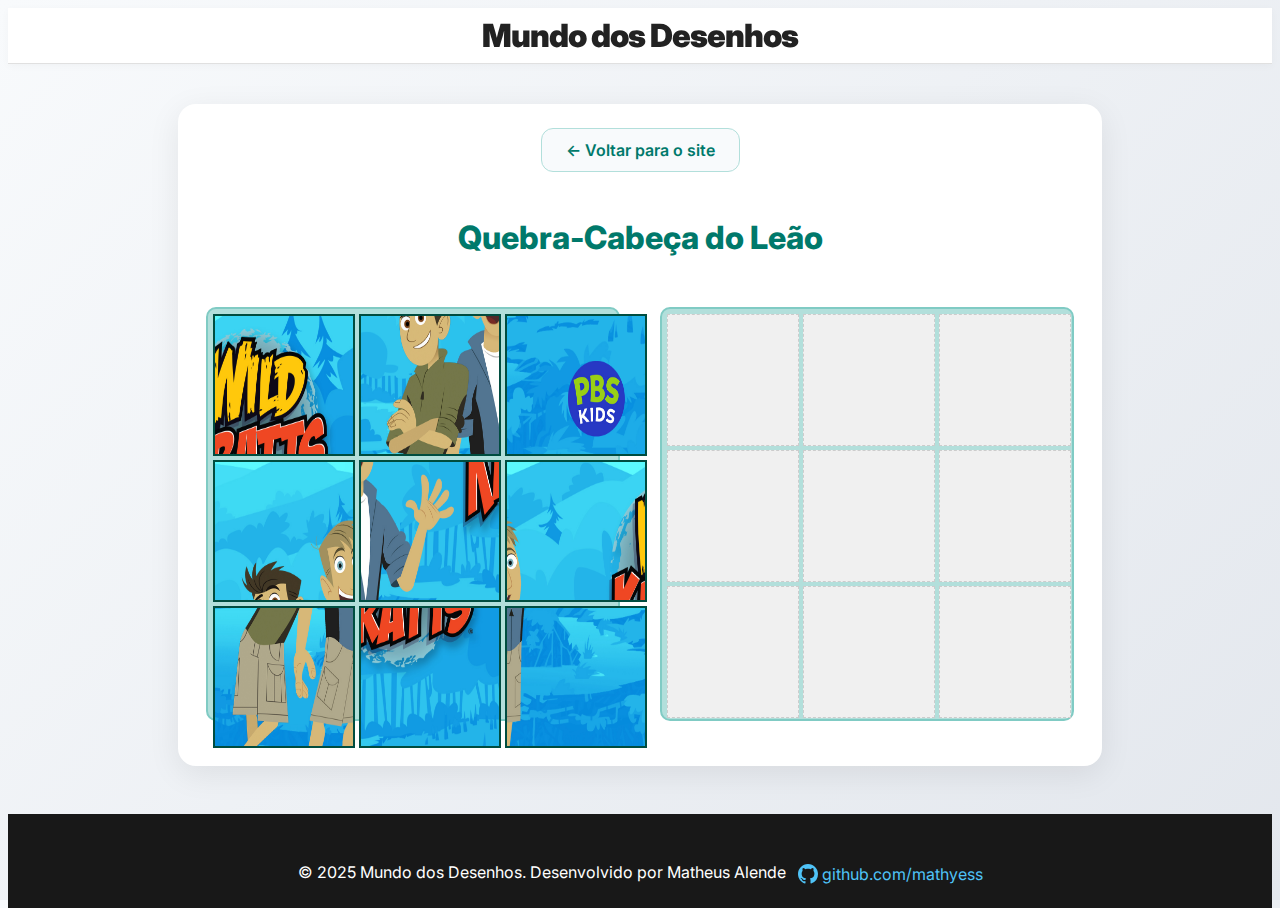
<file: puzzle.html>
<!DOCTYPE html>
<html lang="pt-br">
<head>
    <meta charset="UTF-8">
    <meta name="viewport" content="width=device-width, initial-scale=1.0">
    <title>Quebra-Cabeça | Mundo dos Desenhos</title>
    <link rel="icon" type="image/svg+xml" href="data:image/svg+xml,%3Csvg xmlns='http://www.w3.org/2000/svg' viewBox='0 0 64 64'%3E%3Cpolygon points='32,6 39,24 58,24 42,36 48,54 32,43 16,54 22,36 6,24 25,24' fill='%23FFD600' stroke='%23FFB300' stroke-width='2'/%3E%3Ccircle cx='27' cy='28' r='2' fill='%23222222'/%3E%3Ccircle cx='37' cy='28' r='2' fill='%23222222'/%3E%3Cpath d='M27 36 Q32 40 37 36' stroke='%23222222' stroke-width='2' fill='none'/%3E%3C/svg%3E">
    <link href="https://fonts.googleapis.com/css2?family=Inter:wght@400;500;600;700;800;900&display=swap" rel="stylesheet">
    <style>
        html, body {
            height: 100%;
        }
        body {
            font-family: 'Inter', Arial, sans-serif;
            background: linear-gradient(135deg, #f8fafc 0%, #e3e7ed 100%);
            color: #222;
            min-height: 100vh;
            display: flex;
            flex-direction: column;
        }
        .site-header {
            width: 100%;
            background: #fff;
            border-bottom: 1px solid #e0e0e0;
            padding: 0.5rem 0;
            display: flex;
            align-items: center;
            justify-content: center;
            position: sticky;
            top: 0;
            z-index: 100;
            box-shadow: 0 2px 8px rgba(0,0,0,0.03);
        }
        .logo-container {
            display: flex;
            align-items: center;
            gap: 1rem;
        }
        .site-title {
            font-family: 'Inter', Arial, sans-serif;
            font-size: 2rem;
            font-weight: 900;
            color: #222;
            letter-spacing: -1px;
        }
        @media (max-width: 600px) {
            .site-title { font-size: 1.2rem; }
        }
        .main-container {
            background-color: #fff;
            padding: 24px 12px 20px 12px;
            border-radius: 18px;
            box-shadow: 0 8px 32px rgba(0,0,0,0.08);
            text-align: center;
            margin: 2.5rem auto 0 auto;
            max-width: 900px;
            width: 100%;
            flex: 1 0 auto;
            display: flex;
            flex-direction: column;
            align-items: center;
            justify-content: flex-start;
        }
        h1 {
            color: #00796b;
            margin-bottom: 18px;
            font-size: 2rem;
            font-weight: 800;
        }
        .puzzle-container {
            display: flex;
            flex-direction: row;
            gap: 40px;
            justify-content: center;
            align-items: flex-start;
            width: 100%;
            margin-top: 2rem;
        }
        .pieces-container,
        .board-container {
            display: grid;
            gap: 4px;
            background-color: #b2dfdb;
            border: 2px solid #80cbc4;
            padding: 5px;
            border-radius: 10px;
            min-width: 400px !important;
            min-height: 400px !important;
            width: 400px !important;
            height: 400px !important;
        }
        .puzzle-piece,
        .board-slot {
            width: 130px;
            height: 130px;
            background-color: #f0f0f0;
            border: 1px dashed #ccc;
        }
        .puzzle-piece {
            cursor: grab;
            border: 2px solid #004d40;
            transition: transform 0.2s, box-shadow 0.2s;
        }
        .puzzle-piece.dragging {
            cursor: grabbing;
            opacity: 0.5;
            transform: scale(1.1);
            box-shadow: 0 5px 15px rgba(0,0,0,0.3);
        }
        .puzzle-piece.correct {
            border: 2px solid #4caf50;
            cursor: default;
        }
        .board-slot.drag-over, .pieces-container.drag-over {
            background-color: #a5d6a7;
            border: 2px dashed #4caf50;
        }
        .win-message {
            position: fixed;
            top: 0;
            left: 0;
            width: 100vw;
            height: 100vh;
            background-color: rgba(0, 0, 0, 0.75);
            display: flex;
            justify-content: center;
            align-items: center;
            flex-direction: column;
            color: white;
            z-index: 1000;
        }
        .win-message-box {
            background: linear-gradient(135deg, #4caf50, #00796b);
            padding: 40px;
            border-radius: 20px;
            text-align: center;
            box-shadow: 0 0 20px rgba(255, 255, 255, 0.5);
        }
        .win-message h2 {
            font-size: 2.2em;
            margin-bottom: 18px;
            text-shadow: 2px 2px 4px #000;
        }
        .win-message button {
            padding: 13px 28px;
            font-size: 1.08em;
            border: none;
            border-radius: 10px;
            background-color: #ffffff;
            color: #00796b;
            cursor: pointer;
            font-weight: bold;
            transition: transform 0.2s;
        }
        .win-message button:hover {
            transform: scale(1.08);
        }
        .hidden { display: none; }
        @media (max-width: 900px) {
            .puzzle-container {
                flex-direction: column;
                gap: 20px;
                align-items: center;
            }
            .pieces-container, .board-container {
                min-width: 240px !important;
                min-height: 240px !important;
                width: 240px !important;
                height: 240px !important;
            }
            .puzzle-piece, .board-slot {
                width: 70px;
                height: 70px;
            }
        }
        .footer-minimal {
            background: #181818;
            color: #fff;
            text-align: center;
            padding: 2rem 0 0.5rem 0;
            margin-top: 3rem;
            flex-shrink: 0;
        }
        .footer-minimal a { color: #4fc3f7; text-decoration: none; }
        .footer-minimal a:hover { text-decoration: underline; }
        .footer-bottom { font-size: 1rem; }
        .back-btn {
            display: inline-block;
            margin-bottom: 1.5rem;
            background: #f8fafc;
            color: #00796b;
            text-decoration: none;
            padding: 0.7rem 1.5rem;
            border-radius: 12px;
            font-weight: 600;
            border: 1px solid #b2dfdb;
            transition: background 0.2s, color 0.2s;
        }
        .back-btn:hover {
            background: #b2dfdb;
            color: #004d40;
        }
    </style>
</head>
<body>
    <header class="site-header">
        <div class="logo-container">
            <span class="site-title">Mundo dos Desenhos</span>
        </div>
    </header>
    <div class="main-container">
        <a href="index.html" class="back-btn">← Voltar para o site</a>
        <h1>Quebra-Cabeça do Leão</h1>
        <div class="puzzle-container">
            <div id="pieces-container" class="pieces-container"></div>
            <div id="board-container" class="board-container"></div>
        </div>
    </div>
    <div id="win-message" class="win-message hidden">
        <div class="win-message-box">
            <h2>Parabéns!</h2>
            <p>Você montou o quebra-cabeça!</p>
            <br>
            <button id="play-again-btn">Jogar Novamente</button>
        </div>
    </div>
    <footer class="footer-minimal">
        <div class="footer-bottom">
            <p>&copy; 2025 Mundo dos Desenhos. Desenvolvido por Matheus Alende
                <a href="https://github.com/mathyess" target="_blank" style="margin-left:8px;vertical-align:middle;display:inline-flex;align-items:center;">
                    <svg height="20" viewBox="0 0 16 16" fill="currentColor" style="margin-right:4px;"><path d="M8 0C3.58 0 0 3.58 0 8c0 3.54 2.29 6.53 5.47 7.59.4.07.55-.17.55-.38 0-.19-.01-.82-.01-1.49-2.01.37-2.53-.49-2.69-.94-.09-.23-.48-.94-.82-1.13-.28-.15-.68-.52-.01-.53.63-.01 1.08.58 1.23.82.72 1.21 1.87.87 2.33.66.07-.52.28-.87.51-1.07-1.78-.2-3.64-.89-3.64-3.95 0-.87.31-1.59.82-2.15-.08-.2-.36-1.01.08-2.12 0 0 .67-.21 2.2.82.64-.18 1.32-.27 2-.27.68 0 1.36.09 2 .27 1.53-1.04 2.2-.82 2.2-.82.44 1.11.16 1.92.08 2.12.51.56.82 1.27.82 2.15 0 3.07-1.87 3.75-3.65 3.95.29.25.54.73.54 1.48 0 1.07-.01 1.93-.01 2.19 0 .21.15.46.55.38A8.013 8.013 0 0 0 16 8c0-4.42-3.58-8-8-8z"></path></svg>
                    github.com/mathyess
                </a>
            </p>
        </div>
    </footer>
    <script>
        // --- ELEMENTOS DO DOM ---
        const piecesContainer = document.getElementById('pieces-container');
        const boardContainer = document.getElementById('board-container');
        const winMessageDiv = document.getElementById('win-message');
        const playAgainBtn = document.getElementById('play-again-btn');
        const GRID_SIZE = 3;
        const IMAGE_SRC = 'images/WildKratts.jpg';
        let correctPieces = 0;
        function shuffle(array) {
            for (let i = array.length - 1; i > 0; i--) {
                const j = Math.floor(Math.random() * (i + 1));
                [array[i], array[j]] = [array[j], array[i]];
            }
            return array;
        }
        function initGame() {
            piecesContainer.innerHTML = '';
            boardContainer.innerHTML = '';
            correctPieces = 0;
            winMessageDiv.classList.add('hidden');
            const boardSize = boardContainer.offsetWidth || 312;
            const pieceSize = boardSize / GRID_SIZE;
            const gridTemplate = `repeat(${GRID_SIZE}, 1fr)`;
            piecesContainer.style.gridTemplateColumns = gridTemplate;
            piecesContainer.style.gridTemplateRows = gridTemplate;
            boardContainer.style.gridTemplateColumns = gridTemplate;
            boardContainer.style.gridTemplateRows = gridTemplate;
            const pieces = [];
            for (let i = 0; i < GRID_SIZE * GRID_SIZE; i++) {
                const slot = document.createElement('div');
                slot.classList.add('board-slot');
                slot.dataset.id = i;
                boardContainer.appendChild(slot);
                addDropListeners(slot);
                const piece = document.createElement('div');
                piece.classList.add('puzzle-piece');
                piece.dataset.id = i;
                piece.draggable = true;
                const x = (i % GRID_SIZE) * pieceSize;
                const y = Math.floor(i / GRID_SIZE) * pieceSize;
                piece.style.backgroundImage = `url(${IMAGE_SRC})`;
                piece.style.backgroundSize = `${boardSize}px ${boardSize}px`;
                piece.style.backgroundPosition = `-${x}px -${y}px`;
                piece.style.width = `${pieceSize}px`;
                piece.style.height = `${pieceSize}px`;
                addDragListeners(piece);
                pieces.push(piece);
            }
            shuffle(pieces).forEach(piece => piecesContainer.appendChild(piece));
        }
        function addDragListeners(element) {
            element.addEventListener('dragstart', e => {
                e.dataTransfer.setData('text/plain', e.target.dataset.id);
                setTimeout(() => e.target.classList.add('dragging'), 0);
            });
            element.addEventListener('dragend', e => {
                e.target.classList.remove('dragging');
            });
        }
        function addDropListeners(element) {
            element.addEventListener('dragover', e => {
                e.preventDefault();
                e.target.classList.add('drag-over');
            });
            element.addEventListener('dragleave', e => {
                e.target.classList.remove('drag-over');
            });
            element.addEventListener('drop', e => {
                e.preventDefault();
                e.target.classList.remove('drag-over');
                const pieceId = e.dataTransfer.getData('text/plain');
                const draggedPiece = document.querySelector(`.puzzle-piece[data-id='${pieceId}']`);
                // Permitir devolver peça para o quadro de peças
                if (element.classList.contains('pieces-container')) {
                    if (!draggedPiece.classList.contains('correct')) {
                        element.appendChild(draggedPiece);
                    }
                    return;
                }
                if (element.classList.contains('board-slot') && !element.hasChildNodes()) {
                    element.appendChild(draggedPiece);
                    if (pieceId === element.dataset.id) {
                        draggedPiece.classList.add('correct');
                        draggedPiece.draggable = false;
                        correctPieces++;
                        if (correctPieces === GRID_SIZE * GRID_SIZE) {
                            setTimeout(() => winMessageDiv.classList.remove('hidden'), 500);
                        }
                    }
                }
            });
        }
        // Permitir soltar peças de volta na área de peças
        piecesContainer.addEventListener('dragover', e => {
            e.preventDefault();
            piecesContainer.classList.add('drag-over');
        });
        piecesContainer.addEventListener('dragleave', e => {
            piecesContainer.classList.remove('drag-over');
        });
        piecesContainer.addEventListener('drop', e => {
            e.preventDefault();
            piecesContainer.classList.remove('drag-over');
            const pieceId = e.dataTransfer.getData('text/plain');
            const draggedPiece = document.querySelector(`.puzzle-piece[data-id='${pieceId}']`);
            if (!draggedPiece.classList.contains('correct')) {
                piecesContainer.appendChild(draggedPiece);
            }
        });
        playAgainBtn.addEventListener('click', initGame);
        const img = new Image();
        img.onload = initGame;
        img.src = IMAGE_SRC;
        window.addEventListener('resize', initGame);
    </script>
</body>
</html>
</file>
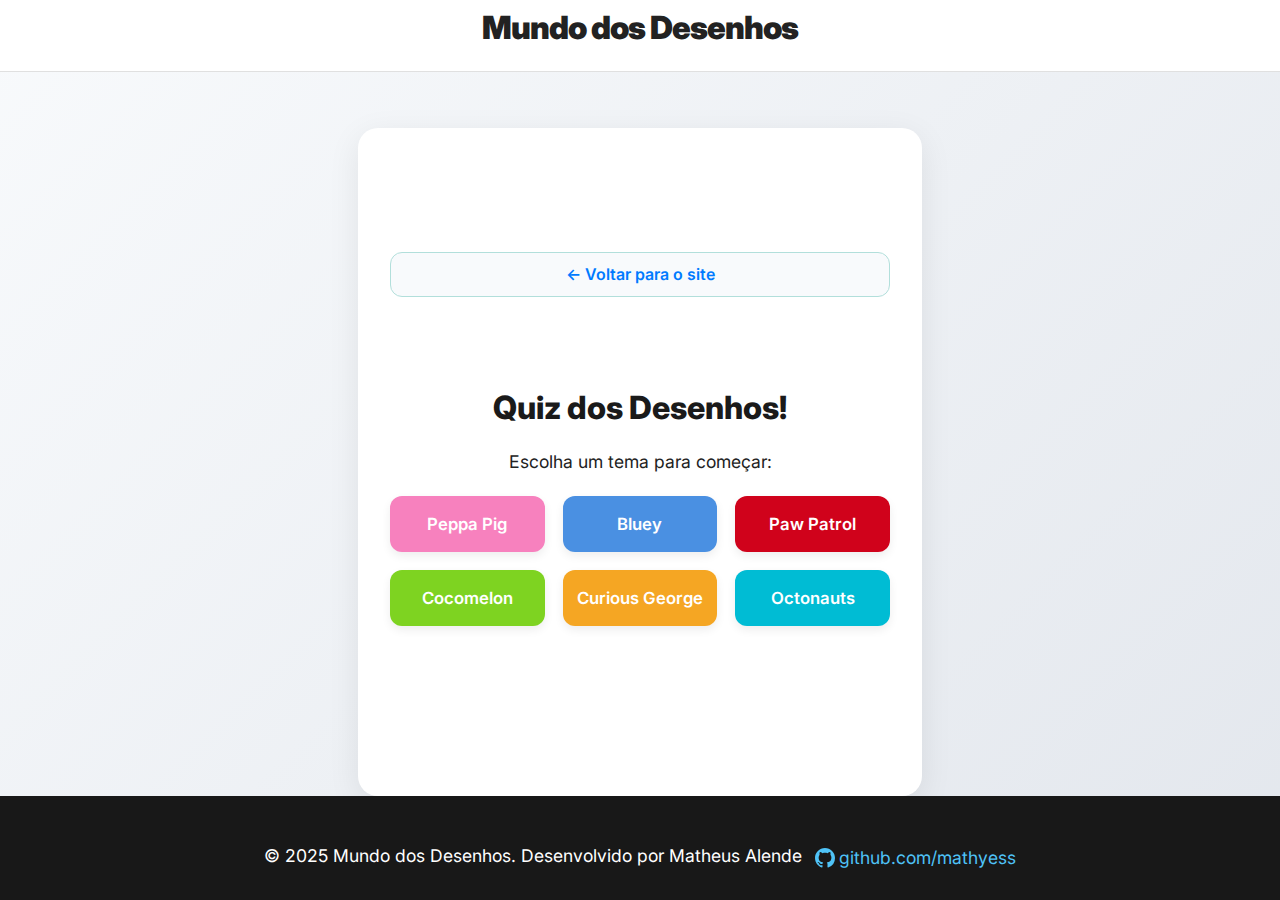
<file: quiz.html>
<!DOCTYPE html>
<html lang="pt-br">
<head>
    <meta charset="UTF-8">
    <meta name="viewport" content="width=device-width, initial-scale=1.0">
    <title>Quiz dos Desenhos | Mundo dos Desenhos</title>
    <link rel="icon" type="image/svg+xml" href="data:image/svg+xml,%3Csvg xmlns='http://www.w3.org/2000/svg' viewBox='0 0 64 64'%3E%3Cpolygon points='32,6 39,24 58,24 42,36 48,54 32,43 16,54 22,36 6,24 25,24' fill='%23FFD600' stroke='%23FFB300' stroke-width='2'/%3E%3Ccircle cx='27' cy='28' r='2' fill='%23222222'/%3E%3Ccircle cx='37' cy='28' r='2' fill='%23222222'/%3E%3Cpath d='M27 36 Q32 40 37 36' stroke='%23222222' stroke-width='2' fill='none'/%3E%3C/svg%3E">
    <link href="https://fonts.googleapis.com/css2?family=Inter:wght@400;500;600;700;800;900&display=swap" rel="stylesheet">
    <style>
        html, body {
            height: 100%;
        }
        body {
            font-family: 'Inter', Arial, sans-serif;
            background: linear-gradient(135deg, #f8fafc 0%, #e3e7ed 100%);
            color: #222;
            min-height: 100vh;
            min-height: 100dvh;
            margin: 0;
            display: flex;
            flex-direction: column;
        }
        .site-header {
            width: 100%;
            background: #fff;
            border-bottom: 1px solid #e0e0e0;
            padding: 0.5rem 0 1.5rem 0;
            display: flex;
            align-items: center;
            justify-content: center;
            position: sticky;
            top: 0;
            z-index: 100;
        }
        .logo-container {
            display: flex;
            align-items: center;
            gap: 1rem;
        }
        .site-title {
            font-family: 'Inter', Arial, sans-serif;
            font-size: 2rem;
            font-weight: 900;
            color: #222;
            letter-spacing: -1px;
        }
        @media (max-width: 600px) {
            .site-title { font-size: 1.2rem; }
        }
        .container {
            width: 100%;
            max-width: 500px;
            background: #fff;
            margin: 3.5rem auto 0 auto;
            padding: 3rem 2rem 2.5rem 2rem;
            border-radius: 20px;
            box-shadow: 0 8px 32px rgba(0,0,0,0.08);
            text-align: center;
            display: flex;
            flex-direction: column;
            justify-content: center;
            min-height: 60vh;
            gap: 2.2rem;
        }
        main.container {
            flex: 1 0 auto;
        }
        .back-btn {
            margin-bottom: 2.2rem !important;
        }
        #selection-screen, #quiz-screen, #results-screen {
            margin-bottom: 2.2rem;
        }
        h1, h2 {
            margin-bottom: 24px;
            font-weight: 800;
            color: #1a1a1a;
        }
        p { font-size: 1.1rem; margin-bottom: 24px; }
        .hidden { display: none; }
        #theme-buttons {
            display: grid;
            grid-template-columns: repeat(auto-fit, minmax(140px, 1fr));
            gap: 18px;
            margin-bottom: 18px;
        }
        .theme-btn {
            padding: 18px 10px;
            font-size: 1.05rem;
            font-family: 'Inter', Arial, sans-serif;
            border: none;
            border-radius: 12px;
            cursor: pointer;
            color: white;
            font-weight: 600;
            transition: transform 0.2s, box-shadow 0.2s;
            box-shadow: 0 4px 10px rgba(0,0,0,0.07);
        }
        .theme-btn:hover {
            transform: translateY(-4px) scale(1.03);
            box-shadow: 0 8px 18px rgba(0,0,0,0.13);
        }
        .blippi { background-color: #f07b3f; }
        .bluey { background-color: #4a90e2; }
        .cocomelon { background-color: #7ed321; }
        .curious-george { background-color: #f5a623; }
        .octonauts { background-color: #00bcd4; }
        .paw-patrol { background-color: #d0021b; }
        .peppa-pig { background-color: #f781be; }
        #quiz-header {
            display: flex;
            justify-content: space-between;
            font-size: 1rem;
            margin-bottom: 24px;
            color: #555;
        }
        #question-text {
            font-size: 1.3rem;
            margin-bottom: 32px;
            min-height: 44px;
        }
        #answer-buttons {
            display: grid;
            grid-template-columns: 1fr;
            gap: 18px;
            margin-bottom: 28px;
        }
        .answer-btn {
            padding: 16px;
            font-size: 1.08rem;
            font-family: 'Inter', Arial, sans-serif;
            border: 2px solid #e0e0e0;
            border-radius: 10px;
            background-color: #f8f8f8;
            cursor: pointer;
            transition: background-color 0.3s, border-color 0.3s, color 0.3s;
        }
        .answer-btn:hover:not([disabled]) {
            background-color: #e0e0e0;
        }
        .answer-btn.correct {
            background-color: #d4edda;
            border-color: #c3e6cb;
            color: #155724;
        }
        .answer-btn.incorrect {
            background-color: #f8d7da;
            border-color: #f5c6cb;
            color: #721c24;
        }
        .answer-btn:disabled { cursor: not-allowed; }
        #feedback-text {
            margin-top: 24px;
            font-size: 1.1rem;
            min-height: 24px;
            margin-bottom: 18px;
        }
        #next-btn {
            margin-top: 18px;
            padding: 15px 40px;
            font-size: 1.08rem;
            font-family: 'Inter', Arial, sans-serif;
            border: none;
            border-radius: 10px;
            color: white;
            background-color: #5d5dff;
            cursor: pointer;
            font-weight: 600;
            transition: background-color 0.2s;
        }
        #next-btn:hover { background-color: #4b4be0; }
        #final-score { font-size: 1.4rem; margin: 32px 0 32px 0; }
        #play-again-btn {
            padding: 15px 40px;
            font-size: 1.08rem;
            font-family: 'Inter', Arial, sans-serif;
            border: none;
            border-radius: 10px;
            color: white;
            background-color: #ff9f43;
            cursor: pointer;
            font-weight: 600;
            transition: background-color 0.2s;
            margin-bottom: 18px;
        }
        #play-again-btn:hover { background-color: #e68e36; }
        .footer-minimal {
            background: #181818;
            color: #fff;
            text-align: center;
            padding: 2rem 0 0.5rem 0;
            margin-top: auto;
        }
        .footer-minimal a { color: #4fc3f7; text-decoration: none; }
        .footer-minimal a:hover { text-decoration: underline; }
        .footer-bottom { font-size: 1rem; display: flex; flex-direction: column; align-items: center; justify-content: center; }
        @media (max-width: 700px) {
            .container { padding: 10px 2px; }
            #theme-buttons { gap: 10px; }
            #answer-buttons { gap: 10px; }
        }
    </style>
</head>
<body>
    <header class="site-header">
        <div class="logo-container">
            <span class="site-title">Mundo dos Desenhos</span>
        </div>
    </header>
    <main class="container">
        <a href="index.html" class="back-btn" style="margin-bottom:1.5rem;display:inline-block;background:#f8fafc;color:#007AFF;text-decoration:none;padding:0.7rem 1.5rem;border-radius:12px;font-weight:600;border:1px solid #b2dfdb;transition:background 0.2s, color 0.2s;">← Voltar para o site</a>
        <!-- Tela de Seleção de Tema -->
        <div id="selection-screen">
            <h1>Quiz dos Desenhos!</h1>
            <p>Escolha um tema para começar:</p>
            <div id="theme-buttons"></div>
        </div>
        <!-- Tela do Quiz -->
        <div id="quiz-screen" class="hidden">
            <h2 id="quiz-title"></h2>
            <div id="quiz-header">
                <span id="question-counter"></span>
                <span id="score-text"></span>
            </div>
            <div id="question-text"></div>
            <div id="answer-buttons"></div>
            <p id="feedback-text"></p>
            <button id="next-btn" class="hidden">Próxima</button>
        </div>
        <!-- Tela de Resultados -->
        <div id="results-screen" class="hidden">
            <h2>Fim de Jogo!</h2>
            <p id="final-score"></p>
            <button id="play-again-btn">Escolher Outro Quiz</button>
        </div>
    </main>
    <footer class="footer-minimal">
        <div class="footer-bottom">
            <p>&copy; 2025 Mundo dos Desenhos. Desenvolvido por Matheus Alende
                <a href="https://github.com/mathyess" target="_blank" style="margin-left:8px;vertical-align:middle;display:inline-flex;align-items:center;">
                    <svg height="20" viewBox="0 0 16 16" fill="currentColor" style="margin-right:4px;"><path d="M8 0C3.58 0 0 3.58 0 8c0 3.54 2.29 6.53 5.47 7.59.4.07.55-.17.55-.38 0-.19-.01-.82-.01-1.49-2.01.37-2.53-.49-2.69-.94-.09-.23-.48-.94-.82-1.13-.28-.15-.68-.52-.01-.53.63-.01 1.08.58 1.23.82.72 1.21 1.87.87 2.33.66.07-.52.28-.87.51-1.07-1.78-.2-3.64-.89-3.64-3.95 0-.87.31-1.59.82-2.15-.08-.2-.36-1.01.08-2.12 0 0 .67-.21 2.2.82.64-.18 1.32-.27 2-.27.68 0 1.36.09 2 .27 1.53-1.04 2.2-.82 2.2-.82.44 1.11.16 1.92.08 2.12.51.56.82 1.27.82 2.15 0 3.07-1.87 3.75-3.65 3.95.29.25.54.73.54 1.48 0 1.07-.01 1.93-.01 2.19 0 .21.15.46.55.38A8.013 8.013 0 0 0 16 8c0-4.42-3.58-8-8-8z"></path></svg>
                    github.com/mathyess
                </a>
            </p>
        </div>
    </footer>
    <script>
    // Temas e perguntas do quiz
    const quizzes = {
        'Peppa Pig': {
            cor: 'peppa-pig',
            perguntas: [
                {
                    pergunta: 'Qual é o animal da Peppa?',
                    respostas: ['Porco', 'Cachorro', 'Coelho', 'Gato'],
                    correta: 0
                },
                {
                    pergunta: 'Qual o nome do irmão da Peppa?',
                    respostas: ['George', 'Pedro', 'Danny', 'Richard'],
                    correta: 0
                },
                {
                    pergunta: 'O que a Peppa adora fazer?',
                    respostas: ['Pular em poças de lama', 'Correr', 'Nadar', 'Cantar'],
                    correta: 0
                }
            ]
        },
        'Bluey': {
            cor: 'bluey',
            perguntas: [
                {
                    pergunta: 'Qual é o animal da Bluey?',
                    respostas: ['Cachorro', 'Gato', 'Coelho', 'Pássaro'],
                    correta: 0
                },
                {
                    pergunta: 'Qual o nome da irmã da Bluey?',
                    respostas: ['Bingo', 'Lola', 'Mila', 'Luna'],
                    correta: 0
                },
                {
                    pergunta: 'Onde Bluey mora?',
                    respostas: ['Austrália', 'Brasil', 'Espanha', 'Estados Unidos'],
                    correta: 0
                }
            ]
        },
        'Paw Patrol': {
            cor: 'paw-patrol',
            perguntas: [
                {
                    pergunta: 'Quem lidera a Patrulha Canina?',
                    respostas: ['Ryder', 'Marshall', 'Chase', 'Skye'],
                    correta: 0
                },
                {
                    pergunta: 'Qual é o lema da Patrulha Canina?',
                    respostas: ['Nenhum trabalho é grande demais, nenhum filhote é pequeno demais!', 'Sempre alerta!', 'Vamos voar!', 'Hora da aventura!'],
                    correta: 0
                },
                {
                    pergunta: 'Qual filhote é bombeiro?',
                    respostas: ['Marshall', 'Chase', 'Rocky', 'Zuma'],
                    correta: 0
                }
            ]
        },
        'Cocomelon': {
            cor: 'cocomelon',
            perguntas: [
                {
                    pergunta: 'O que Cocomelon ensina?',
                    respostas: ['Músicas educativas', 'Esportes', 'Receitas', 'Desenho'],
                    correta: 0
                },
                {
                    pergunta: 'Qual é o personagem principal do Cocomelon?',
                    respostas: ['JJ', 'Peppa', 'Bluey', 'George'],
                    correta: 0
                },
                {
                    pergunta: 'Onde assistir Cocomelon?',
                    respostas: ['Netflix', 'Disney+', 'Nickelodeon', 'Cartoon Network'],
                    correta: 0
                }
            ]
        },
        'Curious George': {
            cor: 'curious-george',
            perguntas: [
                {
                    pergunta: 'Que animal é Curious George?',
                    respostas: ['Macaco', 'Cachorro', 'Gato', 'Coelho'],
                    correta: 0
                },
                {
                    pergunta: 'O que George mais gosta de fazer?',
                    respostas: ['Explorar e aprender', 'Dormir', 'Correr', 'Cantar'],
                    correta: 0
                },
                {
                    pergunta: 'Qual o nome do amigo de George?',
                    respostas: ['Homem do Chapéu Amarelo', 'Ryder', 'JJ', 'Bingo'],
                    correta: 0
                }
            ]
        },
        'Octonauts': {
            cor: 'octonauts',
            perguntas: [
                {
                    pergunta: 'O que os Octonauts exploram?',
                    respostas: ['Oceano', 'Floresta', 'Deserto', 'Montanhas'],
                    correta: 0
                },
                {
                    pergunta: 'Qual é o animal do Capitão Barnacles?',
                    respostas: ['Urso Polar', 'Leão', 'Golfinho', 'Tubarão'],
                    correta: 0
                },
                {
                    pergunta: 'Qual plataforma NÃO exibe Octonauts?',
                    respostas: ['Cartoon Network', 'Netflix', 'Disney+', 'BBC iPlayer'],
                    correta: 0
                }
            ]
        }
    };

    // Elementos do DOM
    const selectionScreen = document.getElementById('selection-screen');
    const themeButtonsDiv = document.getElementById('theme-buttons');
    const quizScreen = document.getElementById('quiz-screen');
    const quizTitle = document.getElementById('quiz-title');
    const questionCounter = document.getElementById('question-counter');
    const scoreText = document.getElementById('score-text');
    const questionText = document.getElementById('question-text');
    const answerButtons = document.getElementById('answer-buttons');
    const feedbackText = document.getElementById('feedback-text');
    const nextBtn = document.getElementById('next-btn');
    const resultsScreen = document.getElementById('results-screen');
    const finalScore = document.getElementById('final-score');
    const playAgainBtn = document.getElementById('play-again-btn');

    let currentQuiz = null;
    let currentQuestion = 0;
    let score = 0;

    function renderThemeButtons() {
        themeButtonsDiv.innerHTML = '';
        Object.keys(quizzes).forEach(theme => {
            const btn = document.createElement('button');
            btn.className = `theme-btn ${quizzes[theme].cor}`;
            btn.textContent = theme;
            btn.onclick = () => startQuiz(theme);
            themeButtonsDiv.appendChild(btn);
        });
    }

    function startQuiz(theme) {
        currentQuiz = quizzes[theme];
        currentQuestion = 0;
        score = 0;
        selectionScreen.classList.add('hidden');
        quizScreen.classList.remove('hidden');
        resultsScreen.classList.add('hidden');
        quizTitle.textContent = theme;
        showQuestion();
    }

    function shuffleArray(array) {
        for (let i = array.length - 1; i > 0; i--) {
            const j = Math.floor(Math.random() * (i + 1));
            [array[i], array[j]] = [array[j], array[i]];
        }
        return array;
    }

    function showQuestion() {
        const q = currentQuiz.perguntas[currentQuestion];
        questionCounter.textContent = `Pergunta ${currentQuestion + 1} de ${currentQuiz.perguntas.length}`;
        scoreText.textContent = `Acertos: ${score}`;
        questionText.textContent = q.pergunta;
        answerButtons.innerHTML = '';
        feedbackText.textContent = '';
        // Embaralhar respostas e guardar índice da correta
        const respostas = q.respostas.map((r, i) => ({txt: r, idx: i}));
        const embaralhadas = shuffleArray(respostas);
        embaralhadas.forEach((resp, idx) => {
            const btn = document.createElement('button');
            btn.className = 'answer-btn';
            btn.textContent = resp.txt;
            btn.onclick = () => selectAnswer(resp.idx, btn);
            answerButtons.appendChild(btn);
        });
        nextBtn.classList.add('hidden');
    }

    function selectAnswer(idx, btn) {
        const q = currentQuiz.perguntas[currentQuestion];
        const allBtns = answerButtons.querySelectorAll('button');
        allBtns.forEach(b => b.disabled = true);
        if (idx === q.correta) {
            btn.classList.add('correct');
            feedbackText.textContent = 'Correto!';
            score++;
        } else {
            btn.classList.add('incorrect');
            feedbackText.textContent = `Errado! Resposta correta: ${q.respostas[q.correta]}`;
            allBtns[q.correta].classList.add('correct');
        }
        nextBtn.classList.remove('hidden');
    }

    nextBtn.onclick = () => {
        currentQuestion++;
        if (currentQuestion < currentQuiz.perguntas.length) {
            showQuestion();
        } else {
            showResults();
        }
    };

    function showResults() {
        quizScreen.classList.add('hidden');
        resultsScreen.classList.remove('hidden');
        finalScore.textContent = `Você acertou ${score} de ${currentQuiz.perguntas.length} perguntas!`;
    }

    playAgainBtn.onclick = () => {
        selectionScreen.classList.remove('hidden');
        quizScreen.classList.add('hidden');
        resultsScreen.classList.add('hidden');
    };

    // Inicialização
    renderThemeButtons();
    </script>
</body>
</html>
</file>
